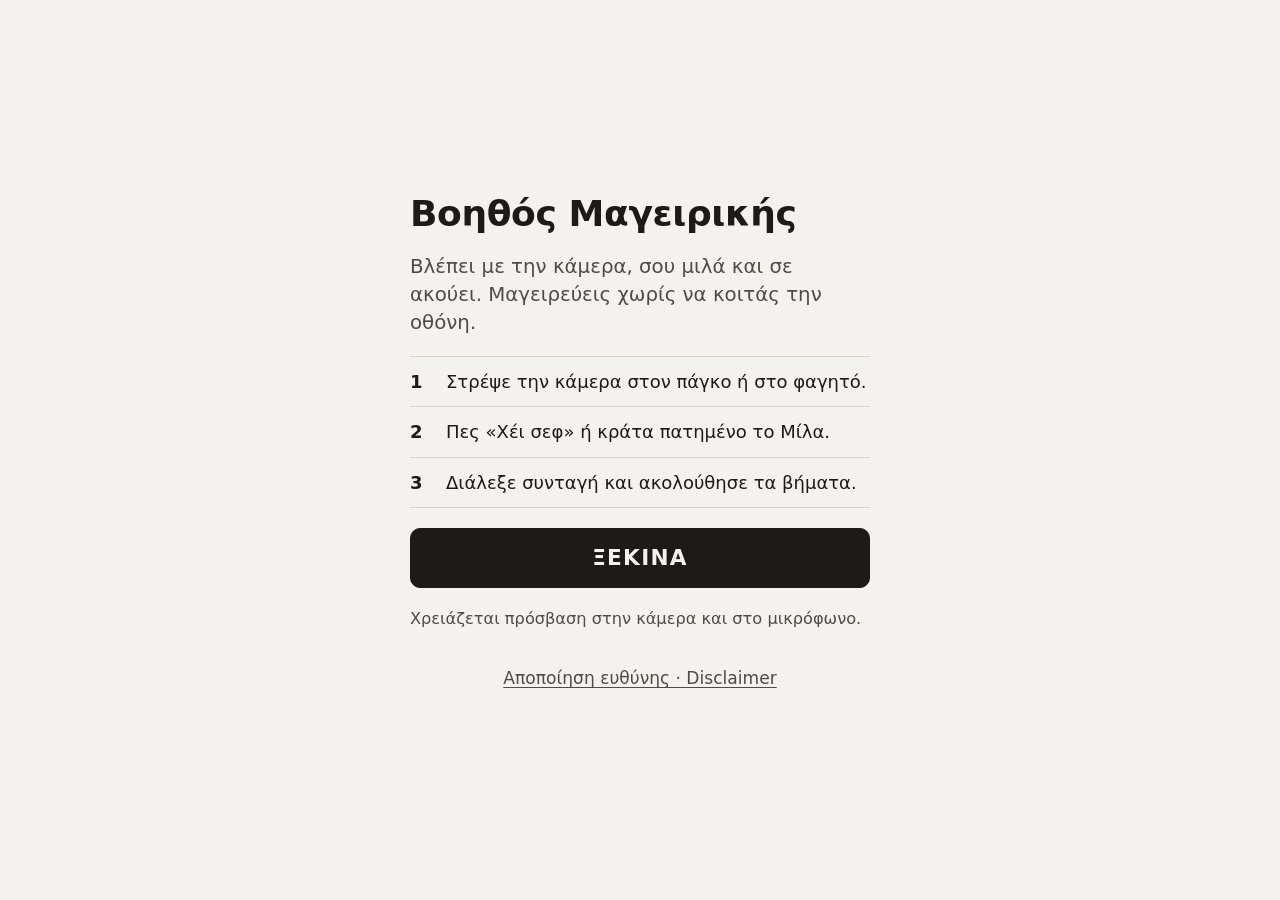
<file: backend/static/index.html>
<!DOCTYPE html>
<html lang="el">
<head>
  <meta charset="UTF-8" />
  <!-- resizes-content: the on-screen keyboard shrinks the layout, so the typing bar stays above it. -->
  <meta name="viewport" content="width=device-width, initial-scale=1, viewport-fit=cover, interactive-widget=resizes-content" />
  <meta name="theme-color" content="#F4F2EE" />
  <title>Βοηθός Μαγειρικής</title>
  <link rel="manifest" href="/manifest.webmanifest" />
  <link rel="icon" href="/icons/icon-192.png" />
  <link rel="apple-touch-icon" href="/icons/icon-192.png" />
  <link rel="stylesheet" href="app.css" />
  <script>
    // Before the first paint, so a saved choice never flashes the other theme or text size. No
    // saved theme: app.css follows the system's light/dark setting.
    try {
      var savedTheme = localStorage.getItem("theme");
      if (savedTheme === "light" || savedTheme === "dark") document.documentElement.dataset.theme = savedTheme;
      if (localStorage.getItem("textSize") === "large") document.documentElement.dataset.text = "large";
    } catch (e) {}
  </script>
</head>
<body>
  <section id="gate">
    <div class="gate-card">
      <h1>Βοηθός Μαγειρικής</h1>
      <p class="lede">Βλέπει με την κάμερα, σου μιλά και σε ακούει. Μαγειρεύεις χωρίς να κοιτάς την οθόνη.</p>
      <ol class="how">
        <li>Στρέψε την κάμερα στον πάγκο ή στο φαγητό.</li>
        <li>Πες «Χέι σεφ» ή κράτα πατημένο το Μίλα.</li>
        <li>Διάλεξε συνταγή και ακολούθησε τα βήματα.</li>
      </ol>
      <button id="start" data-action="start" data-speak="start">ΞΕΚΙΝΑ</button>
      <p class="note">Χρειάζεται πρόσβαση στην κάμερα και στο μικρόφωνο.</p>
      <p id="gate-error" role="alert" hidden></p>
      <!-- Before Start the language isn't known yet: named in both, and the page offers both. -->
      <button class="linkish" data-action="disclaimer" data-speak="disclaimer">Αποποίηση ευθύνης · Disclaimer</button>
    </div>
  </section>

  <div id="app" hidden>
    <header class="topbar">
      <h1 class="brand">Βοηθός Μαγειρικής</h1>
      <div class="topbar-tools">
        <button id="text-toggle" data-action="text-size" data-speak="text_size" aria-label="Μεγάλα γράμματα" aria-pressed="false">Aa</button>
        <button id="theme-toggle" class="switch" data-action="theme" data-speak="theme_toggle" data-label="theme_toggle" aria-pressed="false">Σκούρο</button>
      </div>
    </header>

    <div class="vision-col">
      <div class="viewport">
        <video id="video" playsinline muted autoplay></video>
        <!-- Visual demo overlay: boxes + labels. Hidden from screen readers; speech stays the main channel. -->
        <canvas id="overlay" aria-hidden="true"></canvas>
        <div id="busy" hidden>
          <span data-label="thinking">Μια στιγμή…</span>
        </div>
      </div>

      <div id="detect-panel">
        <div class="detect-bar">
          <button id="detect-toggle" class="switch" data-action="detect-toggle" data-speak="detect_toggle" data-label="detect_toggle" aria-pressed="false">Ανίχνευση</button>
          <span id="detect-stats" aria-hidden="true"></span>
        </div>
        <div class="table-scroll">
          <table id="detect-table" aria-hidden="true"></table>
        </div>
      </div>
    </div>

    <!-- What the assistant is doing right now: hands-free state, its latest words, what it hears. -->
    <div class="side">
      <!-- Hands-free state, always visible: whether the microphone is listening for "Hey chef". -->
      <span id="wake-status" data-state="off"></span>
      <div id="status" role="status" aria-live="assertive" aria-atomic="true"></div>
      <span id="interim" aria-hidden="true"></span>
      <p class="meta">
        <span id="timer"></span>
        <span id="debug"></span>
      </p>
    </div>

    <main id="panel" class="panel">
      <!-- Timer ends, fire warnings: stays on screen until dismissed, for a cook who can't hear it. -->
      <div id="alert" role="alert" hidden>
        <p id="alert-text"></p>
        <button data-action="alert-ok" data-speak="alert_ok" data-label="alert_ok">Εντάξει</button>
      </div>

      <!-- A yes/no question the app is waiting on: move on? add time? stop? -->
      <div id="question" hidden>
        <p id="question-text"></p>
        <div class="button-grid">
          <button class="primary" data-action="answer-yes" data-speak="answer_yes" data-label="answer_yes">Ναι</button>
          <button data-action="answer-no" data-speak="answer_no" data-label="answer_no">Όχι</button>
        </div>
      </div>

      <div id="controls" class="button-grid">
        <button class="primary wide" data-action="recipes" data-speak="recipes" data-label="recipes">Συνταγές</button>
        <button id="wake-toggle" class="wide" data-action="wake-toggle" data-speak="wake_toggle" data-label="wake_toggle" aria-pressed="false">Χωρίς χέρια</button>
        <!-- Things to say, built per language: one tap runs each exactly as if it were said. -->
        <div id="examples" class="wide">
          <h3 data-label="examples_title">Δοκίμασε να πεις</h3>
          <div id="example-chips" class="chips"></div>
        </div>
      </div>

      <div id="recipe-list" hidden></div>

      <!-- First thing after choosing a recipe, before the ingredients: needs and preferences. -->
      <section id="prefs" hidden aria-labelledby="prefs-title">
        <h2 id="prefs-recipe"></h2>
        <h3 id="prefs-title" data-label="prefs_title">Ανάγκες και προτιμήσεις</h3>
        <p id="prefs-question"></p>
        <div id="prefs-options" class="chips"></div>
        <div class="button-grid">
          <button class="primary" data-action="prefs-done" data-speak="prefs_done" data-label="prefs_done">Συνέχεια</button>
          <button data-action="prefs-none" data-speak="prefs_none" data-label="prefs_none">Καμία, συνέχεια</button>
        </div>
      </section>

      <section id="overview" hidden aria-labelledby="overview-title">
        <h2 id="overview-title"></h2>
        <p id="overview-meta"></p>
        <div id="doneness" hidden>
          <h3 data-label="doneness_title">Ψήσιμο</h3>
          <div id="doneness-options" class="chips"></div>
        </div>
        <h3><span data-label="ingredients">Υλικά</span> <span id="ingredient-count"></span></h3>
        <ul id="ingredient-list"></ul>
        <div id="equipment" hidden>
          <h3 data-label="equipment">Σκεύη</h3>
          <ul id="equipment-list"></ul>
        </div>
        <div class="button-grid">
          <button class="primary" data-action="start-cooking" data-speak="start_cooking" data-label="start_cooking">Ξεκίνα</button>
          <button data-action="check-ingredients" data-speak="check_ingredients" data-label="check_ingredients">Έλεγχος με κάμερα</button>
          <button data-action="read-ingredients" data-speak="read_ingredients" data-label="read_ingredients">Πες τα υλικά</button>
          <button class="quiet" data-action="stop" data-speak="stop" data-label="stop">Διακοπή</button>
        </div>
      </section>

      <section id="stepper" hidden aria-labelledby="step-count">
        <p id="step-count"></p>
        <!-- How far through the recipe, at a glance; the line above says it in words. -->
        <div id="step-progress" aria-hidden="true"><span></span></div>
        <p id="step-text"></p>
        <div id="timers"></div>
        <!-- Built per step: "Done", the step's timer, and one-tap questions for a cook who reads. -->
        <div id="step-actions" class="chips"></div>
        <div class="button-grid">
          <button class="primary" data-action="check" data-speak="check" data-label="check">Έλεγξε</button>
          <button id="start-timer" data-action="start-timer" data-speak="start_timer" hidden></button>
          <button data-action="repeat" data-speak="repeat" data-label="repeat">Επανάλαβε</button>
          <button data-action="previous" data-speak="previous" data-label="previous">Προηγούμενο</button>
          <button data-action="next" data-speak="next" data-label="next">Επόμενο</button>
          <button data-action="read-ingredients" data-speak="ingredients" data-label="ingredients">Υλικά</button>
          <button class="quiet" data-action="stop" data-speak="stop" data-label="stop">Διακοπή</button>
        </div>
      </section>

      <!-- The recipe's short-term memory, readable: preferences, steps done, what checks saw. -->
      <details id="memory-wrap" hidden>
        <summary data-label="memory_title">Τι έχουμε κάνει</summary>
        <ul id="memory-list"></ul>
      </details>

      <section id="log-wrap" aria-labelledby="log-title">
        <h3 id="log-title" data-label="log_title">Συνομιλία</h3>
        <!-- Everything said, both ways, in writing. Not a live region: the status line above is. -->
        <div id="log" role="log" aria-live="off"></div>
      </section>

      <p class="legal">
        <button class="linkish" data-action="disclaimer" data-speak="disclaimer" data-label="disclaimer_link">Αποποίηση ευθύνης και δεδομένα</button>
      </p>
    </main>

    <!-- Always on screen: hold to talk, the lock (listening on), "what is this?", and typing
         instead of speaking (the same commands). -->
    <div class="bottombar">
      <!-- data-hold keeps the long-press description from firing on the talk button. -->
      <button class="talk" data-action="talk" data-speak="talk" data-label="talk" data-hold="1" aria-pressed="false">Μίλα</button>
      <button class="lock" data-action="lock" data-speak="lock" data-aria-label="lock" aria-label="Κλείδωμα" aria-pressed="false"><svg class="icon" viewBox="0 0 24 24" aria-hidden="true" focusable="false" fill="none" stroke="currentColor" stroke-width="2" stroke-linecap="round" stroke-linejoin="round"><rect x="9" y="3" width="6" height="11" rx="3"/><path d="M5 11a7 7 0 0 0 14 0"/><path d="M12 18v3"/></svg></button>
      <button class="see" data-action="identify" data-speak="identify" data-label="identify">Τι είναι αυτό;</button>
      <form id="ask" autocomplete="off">
        <label for="ask-input" class="visually-hidden" data-label="ask_label">Γράψε αντί να μιλήσεις</label>
        <input id="ask-input" type="text" enterkeyhint="send" maxlength="500" />
        <button type="submit" data-speak="send" data-label="send">Στείλε</button>
      </form>
    </div>
  </div>

  <!-- Disclaimer and data, over the start screen or the app. It opens in the app's language, and
       the other is one tap away for whoever is helping. Filled in by app.js from strings.js. -->
  <dialog id="disclaimer" aria-labelledby="disclaimer-title">
    <div class="disclaimer-head">
      <h2 id="disclaimer-title"></h2>
      <div class="disclaimer-langs" role="group" aria-label="Γλώσσα / Language">
        <button data-action="disclaimer-lang" data-lang="el" lang="el" aria-pressed="true">Ελληνικά</button>
        <button data-action="disclaimer-lang" data-lang="en" lang="en" aria-pressed="false">English</button>
      </div>
    </div>
    <div id="disclaimer-body"></div>
    <div class="button-grid">
      <button id="disclaimer-read" data-action="disclaimer-read" data-speak="disclaimer_read"></button>
      <button id="disclaimer-close" class="primary" data-action="disclaimer-close" data-speak="disclaimer_close"></button>
    </div>
  </dialog>

  <div id="flash" aria-hidden="true" hidden></div>

  <script type="module" src="js/app.js"></script>
</body>
</html>
</file>
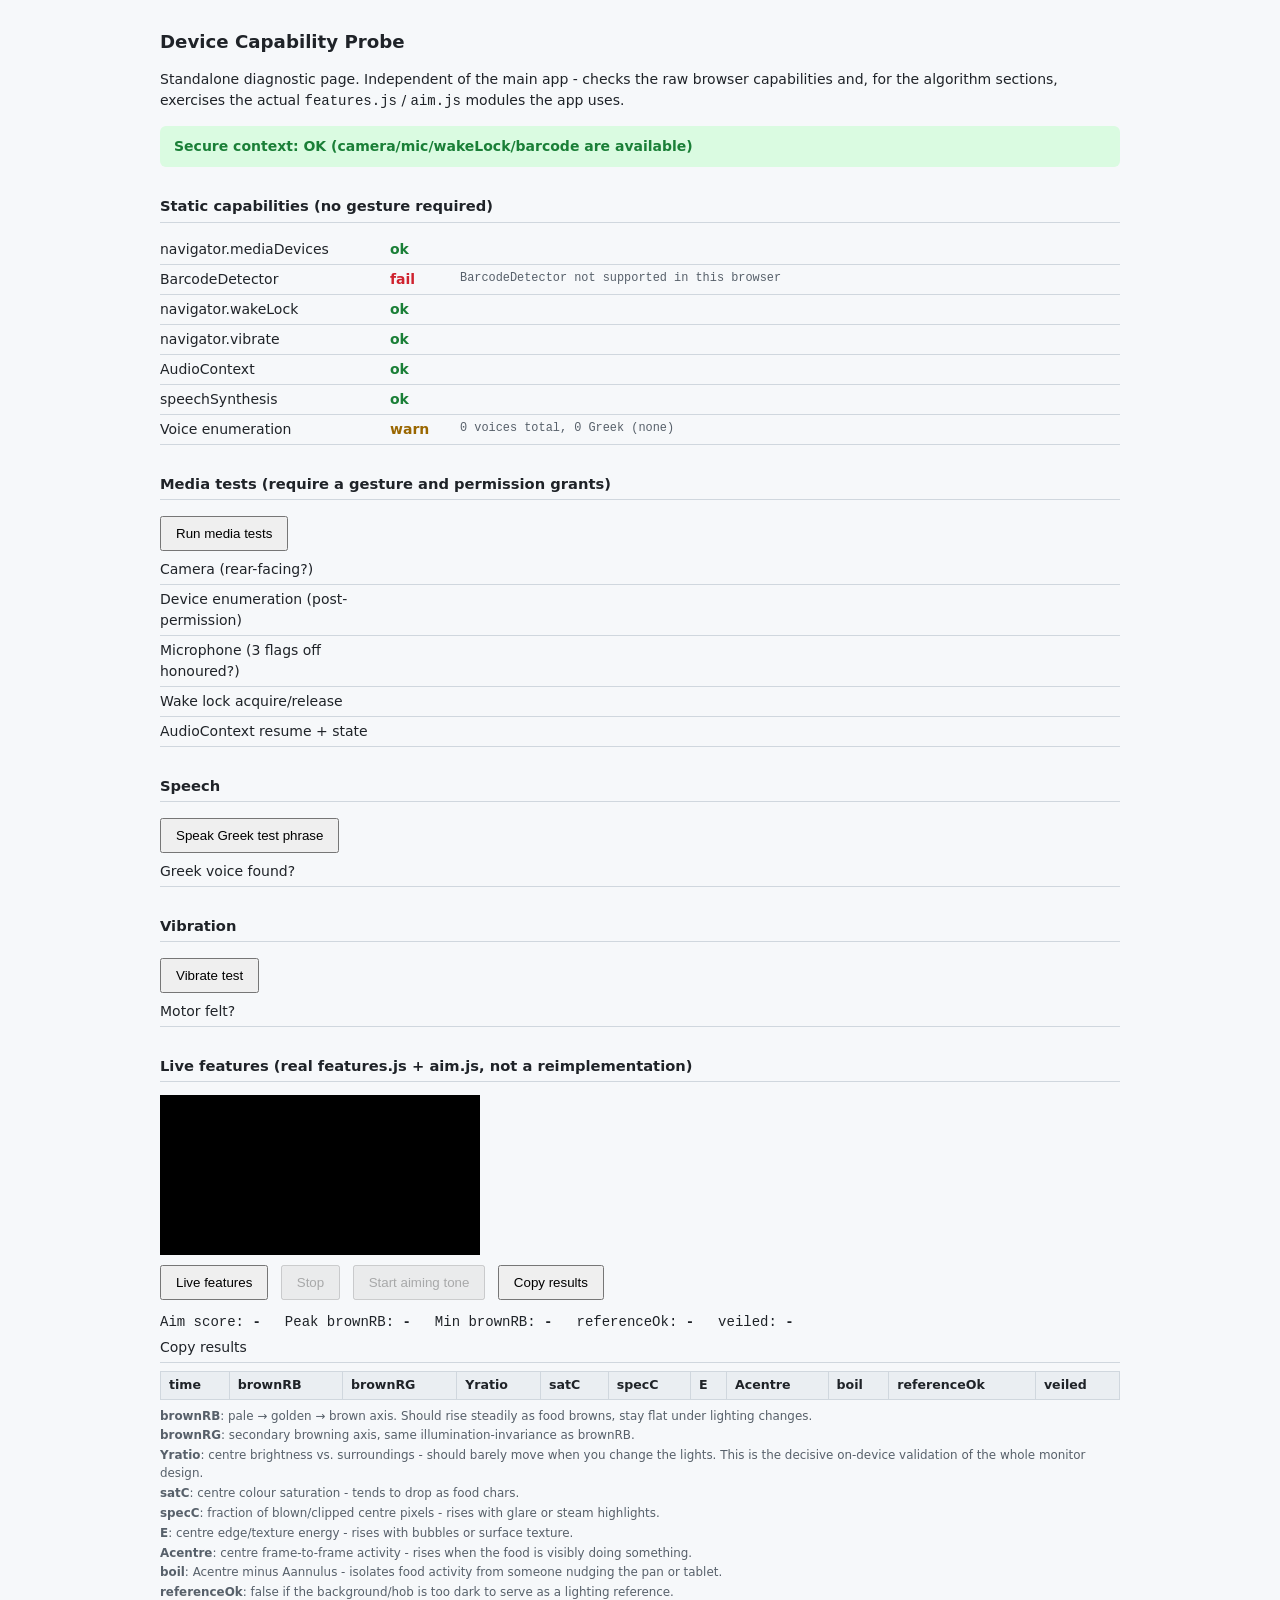
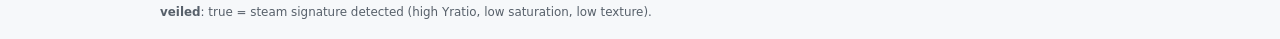
<file: backend/static/probe.html>
<!DOCTYPE html>
<html lang="en">
<head>
  <meta charset="UTF-8" />
  <meta name="viewport" content="width=device-width, initial-scale=1" />
  <title>Device Capability Probe</title>
  <style>
    :root {
      --ok: #1a7f37;
      --warn: #9a6700;
      --fail: #cf222e;
      --bg: #f6f8fa;
      --border: #d0d7de;
    }
    body {
      font-family: -apple-system, system-ui, sans-serif;
      font-size: 14px;
      line-height: 1.5;
      max-width: 960px;
      margin: 0 auto;
      padding: 16px;
      background: var(--bg);
      color: #1f2328;
    }
    h1 { font-size: 1.3em; }
    h2 { font-size: 1.05em; margin-top: 28px; border-bottom: 1px solid var(--border); padding-bottom: 4px; }
    .banner { padding: 10px 14px; border-radius: 6px; font-weight: bold; margin-bottom: 16px; }
    .banner.ok { background: #dafbe1; color: var(--ok); }
    .banner.fail { background: #ffebe9; color: var(--fail); }
    table { border-collapse: collapse; width: 100%; margin-top: 8px; }
    th, td { border: 1px solid var(--border); padding: 4px 8px; text-align: left; font-size: 0.9em; }
    th { background: #eaeef2; }
    .row { display: flex; align-items: center; gap: 10px; padding: 4px 0; border-bottom: 1px solid var(--border); }
    .row .label { flex: 0 0 220px; }
    .status { font-weight: bold; flex: 0 0 60px; }
    .status.ok { color: var(--ok); }
    .status.warn { color: var(--warn); }
    .status.fail { color: var(--fail); }
    .detail { flex: 1; color: #57606a; font-family: ui-monospace, monospace; font-size: 0.85em; word-break: break-word; }
    button { padding: 8px 14px; margin: 4px 8px 4px 0; cursor: pointer; }
    video { width: 320px; max-width: 100%; background: #000; }
    .legend { font-size: 0.85em; color: #57606a; margin-top: 8px; }
    .legend div { margin-bottom: 2px; }
    #features-table-wrap { max-height: 320px; overflow-y: auto; }
    .stat-row { display: flex; gap: 24px; margin-top: 8px; font-family: ui-monospace, monospace; }
  </style>
</head>
<body>
  <h1>Device Capability Probe</h1>
  <p>Standalone diagnostic page. Independent of the main app - checks the raw browser capabilities and, for the
     algorithm sections, exercises the actual <code>features.js</code> / <code>aim.js</code> modules the app uses.</p>

  <div id="secure-banner" class="banner"></div>

  <h2>Static capabilities (no gesture required)</h2>
  <div class="row" id="row-mediadevices"><span class="label">navigator.mediaDevices</span><span class="status"></span><span class="detail"></span></div>
  <div class="row" id="row-barcode"><span class="label">BarcodeDetector</span><span class="status"></span><span class="detail"></span></div>
  <div class="row" id="row-wakelock"><span class="label">navigator.wakeLock</span><span class="status"></span><span class="detail"></span></div>
  <div class="row" id="row-vibrate"><span class="label">navigator.vibrate</span><span class="status"></span><span class="detail"></span></div>
  <div class="row" id="row-audiocontext"><span class="label">AudioContext</span><span class="status"></span><span class="detail"></span></div>
  <div class="row" id="row-speechsynthesis"><span class="label">speechSynthesis</span><span class="status"></span><span class="detail"></span></div>
  <div class="row" id="row-voices"><span class="label">Voice enumeration</span><span class="status"></span><span class="detail"></span></div>

  <h2>Media tests (require a gesture and permission grants)</h2>
  <button id="run-media-tests">Run media tests</button>
  <div class="row" id="row-camera"><span class="label">Camera (rear-facing?)</span><span class="status"></span><span class="detail"></span></div>
  <div class="row" id="row-enumerate"><span class="label">Device enumeration (post-permission)</span><span class="status"></span><span class="detail"></span></div>
  <div class="row" id="row-mic"><span class="label">Microphone (3 flags off honoured?)</span><span class="status"></span><span class="detail"></span></div>
  <div class="row" id="row-wakelock-test"><span class="label">Wake lock acquire/release</span><span class="status"></span><span class="detail"></span></div>
  <div class="row" id="row-audio-test"><span class="label">AudioContext resume + state</span><span class="status"></span><span class="detail"></span></div>

  <h2>Speech</h2>
  <button id="speak-greek">Speak Greek test phrase</button>
  <div class="row" id="row-speak-test"><span class="label">Greek voice found?</span><span class="status"></span><span class="detail"></span></div>

  <h2>Vibration</h2>
  <button id="vibrate-test">Vibrate test</button>
  <div class="row" id="row-vibrate-test"><span class="label">Motor felt?</span><span class="status"></span><span class="detail"></span></div>

  <h2>Live features (real features.js + aim.js, not a reimplementation)</h2>
  <video id="probe-video" playsinline muted autoplay></video>
  <div>
    <button id="start-live-features">Live features</button>
    <button id="stop-live-features" disabled>Stop</button>
    <button id="toggle-aim-tone" disabled>Start aiming tone</button>
    <button id="copy-results">Copy results</button>
  </div>
  <div class="stat-row">
    <span>Aim score: <strong id="aim-score">-</strong></span>
    <span>Peak brownRB: <strong id="peak-brownrb">-</strong></span>
    <span>Min brownRB: <strong id="min-brownrb">-</strong></span>
    <span>referenceOk: <strong id="reference-ok-flag">-</strong></span>
    <span>veiled: <strong id="veiled-flag">-</strong></span>
  </div>
  <div class="row" id="row-copy"><span class="label">Copy results</span><span class="status"></span><span class="detail"></span></div>

  <div id="features-table-wrap">
    <table>
      <thead>
        <tr>
          <th>time</th><th>brownRB</th><th>brownRG</th><th>Yratio</th><th>satC</th>
          <th>specC</th><th>E</th><th>Acentre</th><th>boil</th><th>referenceOk</th><th>veiled</th>
        </tr>
      </thead>
      <tbody id="features-tbody"></tbody>
    </table>
  </div>

  <div class="legend">
    <div><strong>brownRB</strong>: pale &rarr; golden &rarr; brown axis. Should rise steadily as food browns, stay flat under lighting changes.</div>
    <div><strong>brownRG</strong>: secondary browning axis, same illumination-invariance as brownRB.</div>
    <div><strong>Yratio</strong>: centre brightness vs. surroundings - should barely move when you change the lights. This is the decisive on-device validation of the whole monitor design.</div>
    <div><strong>satC</strong>: centre colour saturation - tends to drop as food chars.</div>
    <div><strong>specC</strong>: fraction of blown/clipped centre pixels - rises with glare or steam highlights.</div>
    <div><strong>E</strong>: centre edge/texture energy - rises with bubbles or surface texture.</div>
    <div><strong>Acentre</strong>: centre frame-to-frame activity - rises when the food is visibly doing something.</div>
    <div><strong>boil</strong>: Acentre minus Aannulus - isolates food activity from someone nudging the pan or tablet.</div>
    <div><strong>referenceOk</strong>: false if the background/hob is too dark to serve as a lighting reference.</div>
    <div><strong>veiled</strong>: true = steam signature detected (high Yratio, low saturation, low texture).</div>
  </div>

  <script>
    const $ = (id) => document.getElementById(id);

    function statusClass(status) {
      if (status === "ok") return "ok";
      if (status === "warn") return "warn";
      if (status === "fail") return "fail";
      return "";
    }

    function setRow(id, status, detail) {
      const row = $(id);
      if (!row) return;
      const statusEl = row.querySelector(".status");
      statusEl.textContent = status;
      statusEl.className = "status " + statusClass(status);
      if (detail !== undefined) row.querySelector(".detail").textContent = detail;
    }

    function checkSecureContext() {
      const ok = window.isSecureContext;
      const banner = $("secure-banner");
      banner.textContent = ok
        ? "Secure context: OK (camera/mic/wakeLock/barcode are available)"
        : "NOT a secure context - camera, microphone, wake lock, and barcode detection will all be unavailable. Serve over HTTPS or localhost.";
      banner.className = ok ? "banner ok" : "banner fail";
    }

    function probeVoicesForDisplay() {
      // Same event+poll pattern as tts.js: Chrome returns [] then fires
      // "voiceschanged" later; Safari may populate synchronously and never
      // fire the event; fall back to a 2000ms timer either way.
      let settled = false;
      function finish() {
        if (settled) return;
        settled = true;
        window.speechSynthesis.removeEventListener("voiceschanged", onVoicesChanged);
        const voices = window.speechSynthesis.getVoices() || [];
        const greek = voices.filter((v) => v.lang && v.lang.toLowerCase().startsWith("el"));
        setRow(
          "row-voices",
          greek.length ? "ok" : "warn",
          `${voices.length} voices total, ${greek.length} Greek (${greek.map((v) => v.name).join(", ") || "none"})`
        );
      }
      function onVoicesChanged() {
        finish();
      }
      const initial = window.speechSynthesis.getVoices();
      if (initial && initial.length > 0) {
        finish();
        return;
      }
      window.speechSynthesis.addEventListener("voiceschanged", onVoicesChanged);
      setTimeout(finish, 2000);
    }

    function checkStaticCapabilities() {
      setRow("row-mediadevices", "mediaDevices" in navigator ? "ok" : "fail");

      if (window.BarcodeDetector) {
        setRow("row-barcode", "ok", "checking supported formats...");
        BarcodeDetector.getSupportedFormats()
          .then((formats) => setRow("row-barcode", "ok", formats.join(", ")))
          .catch((err) => setRow("row-barcode", "warn", "getSupportedFormats() failed: " + err.message));
      } else {
        setRow("row-barcode", "fail", "BarcodeDetector not supported in this browser");
      }

      setRow("row-wakelock", "wakeLock" in navigator ? "ok" : "fail");
      setRow("row-vibrate", "vibrate" in navigator ? "ok" : "fail");
      setRow("row-audiocontext", window.AudioContext || window.webkitAudioContext ? "ok" : "fail");
      setRow("row-speechsynthesis", "speechSynthesis" in window ? "ok" : "fail");

      if ("speechSynthesis" in window) {
        probeVoicesForDisplay();
      } else {
        setRow("row-voices", "fail", "speechSynthesis unavailable");
      }
    }

    async function runMediaTests() {
      setRow("row-camera", "warn", "requesting...");
      try {
        const stream = await navigator.mediaDevices.getUserMedia({
          video: { facingMode: { ideal: "environment" }, width: { ideal: 1920 } },
        });
        const track = stream.getVideoTracks()[0];
        const settings = track.getSettings();
        if (settings.facingMode === "environment") {
          setRow("row-camera", "ok", `facingMode=${settings.facingMode}, ${settings.width}x${settings.height}`);
        } else {
          setRow("row-camera", "warn", `facingMode=${settings.facingMode || "unknown"} (expected "environment")`);
        }

        // Device labels only populate after permission has actually been granted.
        const devices = await navigator.mediaDevices.enumerateDevices();
        const withLabels = devices.filter((d) => d.label);
        setRow(
          "row-enumerate",
          withLabels.length > 0 ? "ok" : "warn",
          `${devices.length} devices, ${withLabels.length} with labels`
        );

        stream.getTracks().forEach((t) => t.stop());
      } catch (err) {
        setRow("row-camera", "fail", err.message);
      }

      setRow("row-mic", "warn", "requesting...");
      try {
        const micStream = await navigator.mediaDevices.getUserMedia({
          audio: { echoCancellation: false, noiseSuppression: false, autoGainControl: false },
        });
        const track = micStream.getAudioTracks()[0];
        const settings = track.getSettings();
        const honoured =
          settings.echoCancellation === false && settings.noiseSuppression === false && settings.autoGainControl === false;
        setRow(
          "row-mic",
          honoured ? "ok" : "warn",
          `echoCancellation=${settings.echoCancellation}, noiseSuppression=${settings.noiseSuppression}, autoGainControl=${settings.autoGainControl}`
        );
        micStream.getTracks().forEach((t) => t.stop());
      } catch (err) {
        setRow("row-mic", "fail", err.message);
      }

      setRow("row-wakelock-test", "warn", "acquiring...");
      try {
        const lock = await navigator.wakeLock.request("screen");
        await lock.release();
        setRow("row-wakelock-test", "ok", "acquired and released successfully");
      } catch (err) {
        setRow("row-wakelock-test", "fail", err.message);
      }

      setRow("row-audio-test", "warn", "resuming...");
      try {
        const AudioContextCtor = window.AudioContext || window.webkitAudioContext;
        const ctx = new AudioContextCtor();
        await ctx.resume();
        setRow("row-audio-test", ctx.state === "running" ? "ok" : "warn", `state=${ctx.state}`);
        await ctx.close();
      } catch (err) {
        setRow("row-audio-test", "fail", err.message);
      }
    }

    function speakGreekTestPhrase() {
      const phrase = "Το νερό βράζει, πρόσθεσε τα ζυμαρικά.";
      const voices = window.speechSynthesis.getVoices() || [];
      const greekVoice = voices.find((v) => v.lang && v.lang.toLowerCase().startsWith("el"));

      const u = new SpeechSynthesisUtterance(phrase);
      u.lang = "el-GR";
      if (greekVoice) {
        u.voice = greekVoice; // pin the actual voice object, not just .lang
      }
      window.speechSynthesis.cancel();
      window.speechSynthesis.speak(u);

      setRow(
        "row-speak-test",
        greekVoice ? "ok" : "warn",
        greekVoice ? `speaking with voice "${greekVoice.name}"` : "no Greek voice found - spoken with the default voice/lang tag instead"
      );
    }

    function vibrateTest() {
      const supported = "vibrate" in navigator;
      const called = supported ? navigator.vibrate([100, 50, 100]) : false;
      setRow(
        "row-vibrate-test",
        called ? "warn" : "fail",
        called
          ? 'API returned true - this is NOT proof of a working motor. Most tablets have none. Feel for it, don\'t just read this.'
          : "vibrate() unsupported or returned false"
      );
    }

    let accumulatedRows = [];
    let liveFeaturesState = null; // { stream, interval, aimer, audioCtx }

    function renderFeatureRow(row) {
      const tbody = $("features-tbody");
      const tr = document.createElement("tr");
      const time = new Date(row.t).toLocaleTimeString();
      tr.innerHTML = `
        <td>${time}</td>
        <td>${row.brownRB.toFixed(4)}</td>
        <td>${row.brownRG.toFixed(4)}</td>
        <td>${row.Yratio.toFixed(4)}</td>
        <td>${row.satC.toFixed(4)}</td>
        <td>${row.specC.toFixed(4)}</td>
        <td>${row.E !== undefined ? row.E.toFixed(4) : ""}</td>
        <td>${row.Acentre !== undefined ? row.Acentre.toFixed(4) : ""}</td>
        <td>${row.boil !== undefined ? row.boil.toFixed(4) : ""}</td>
        <td>${row.referenceOk}</td>
        <td>${row.veiled}</td>
      `;
      tbody.appendChild(tr);
      while (tbody.children.length > 50) tbody.removeChild(tbody.firstChild);
    }

    async function startLiveFeatures() {
      const video = $("probe-video");
      const stream = await navigator.mediaDevices.getUserMedia({
        video: { facingMode: { ideal: "environment" }, width: { ideal: 1920 } },
      });
      video.srcObject = stream;
      await video.play();

      // Dynamically import the REAL modules the app uses - a probe pass must
      // mean something, so this never reimplements their logic.
      const featuresMod = await import("./js/features.js");
      const aimMod = await import("./js/aim.js");

      const AudioContextCtor = window.AudioContext || window.webkitAudioContext;
      const audioCtx = new AudioContextCtor();
      await audioCtx.resume();

      const aimer = aimMod.createAimer({
        video,
        audioCtx,
        isSpeaking: () => false,
        onScore: (score, reason) => {
          $("aim-score").textContent = `${score.toFixed(2)} (${reason})`;
        },
      });

      featuresMod.resetFeatures();
      accumulatedRows = [];
      $("features-tbody").innerHTML = "";
      let peakBrownRB = -Infinity;
      let minBrownRB = Infinity;
      $("peak-brownrb").textContent = "-";
      $("min-brownrb").textContent = "-";

      const interval = setInterval(() => {
        const f = featuresMod.extractFeatures(video);
        if (!f) return;

        if (f.brownRB > peakBrownRB) peakBrownRB = f.brownRB;
        if (f.brownRB < minBrownRB) minBrownRB = f.brownRB;

        const row = { t: Date.now(), ...f };
        accumulatedRows.push(row);
        renderFeatureRow(row);
        $("peak-brownrb").textContent = peakBrownRB.toFixed(4);
        $("min-brownrb").textContent = minBrownRB.toFixed(4);
        $("reference-ok-flag").textContent = f.referenceOk ? "yes" : "no";
        $("veiled-flag").textContent = f.veiled ? "YES (steam-like)" : "no";
      }, 500);

      liveFeaturesState = { stream, interval, aimer, audioCtx };
      $("start-live-features").disabled = true;
      $("stop-live-features").disabled = false;
      $("toggle-aim-tone").disabled = false;
    }

    function stopLiveFeatures() {
      if (!liveFeaturesState) return;
      clearInterval(liveFeaturesState.interval);
      liveFeaturesState.aimer.stop();
      liveFeaturesState.stream.getTracks().forEach((t) => t.stop());
      liveFeaturesState.audioCtx.close();
      liveFeaturesState = null;
      $("start-live-features").disabled = false;
      $("stop-live-features").disabled = true;
      $("toggle-aim-tone").disabled = true;
      $("toggle-aim-tone").textContent = "Start aiming tone";
    }

    function toggleAimTone() {
      if (!liveFeaturesState) return;
      if (liveFeaturesState.aimer.isRunning()) {
        liveFeaturesState.aimer.stop();
        $("toggle-aim-tone").textContent = "Start aiming tone";
      } else {
        liveFeaturesState.aimer.start();
        $("toggle-aim-tone").textContent = "Stop aiming tone";
      }
    }

    function copyResults() {
      if (accumulatedRows.length === 0) {
        setRow("row-copy", "warn", "no data collected yet - run Live features first");
        return;
      }
      const header = ["time", "brownRB", "brownRG", "Yratio", "satC", "specC", "E", "Acentre", "boil", "referenceOk", "veiled"];
      const lines = [header.join("\t")];
      for (const row of accumulatedRows) {
        lines.push(
          [
            new Date(row.t).toISOString(),
            row.brownRB,
            row.brownRG,
            row.Yratio,
            row.satC,
            row.specC,
            row.E,
            row.Acentre ?? "",
            row.boil ?? "",
            row.referenceOk,
            row.veiled,
          ].join("\t")
        );
      }
      const text = lines.join("\n");

      const textarea = document.createElement("textarea");
      textarea.value = text;
      textarea.style.position = "fixed";
      textarea.style.opacity = "0";
      document.body.appendChild(textarea);
      textarea.select();
      let ok = false;
      try {
        ok = document.execCommand("copy");
      } catch (err) {
        ok = false;
      }
      document.body.removeChild(textarea);

      setRow("row-copy", ok ? "ok" : "fail", ok ? `${accumulatedRows.length} rows copied to clipboard` : "copy failed - select and copy the table manually");
    }

    checkSecureContext();
    checkStaticCapabilities();

    $("run-media-tests").addEventListener("click", runMediaTests);
    $("speak-greek").addEventListener("click", speakGreekTestPhrase);
    $("vibrate-test").addEventListener("click", vibrateTest);
    $("start-live-features").addEventListener("click", startLiveFeatures);
    $("stop-live-features").addEventListener("click", stopLiveFeatures);
    $("toggle-aim-tone").addEventListener("click", toggleAimTone);
    $("copy-results").addEventListener("click", copyResults);
  </script>
</body>
</html>
</file>
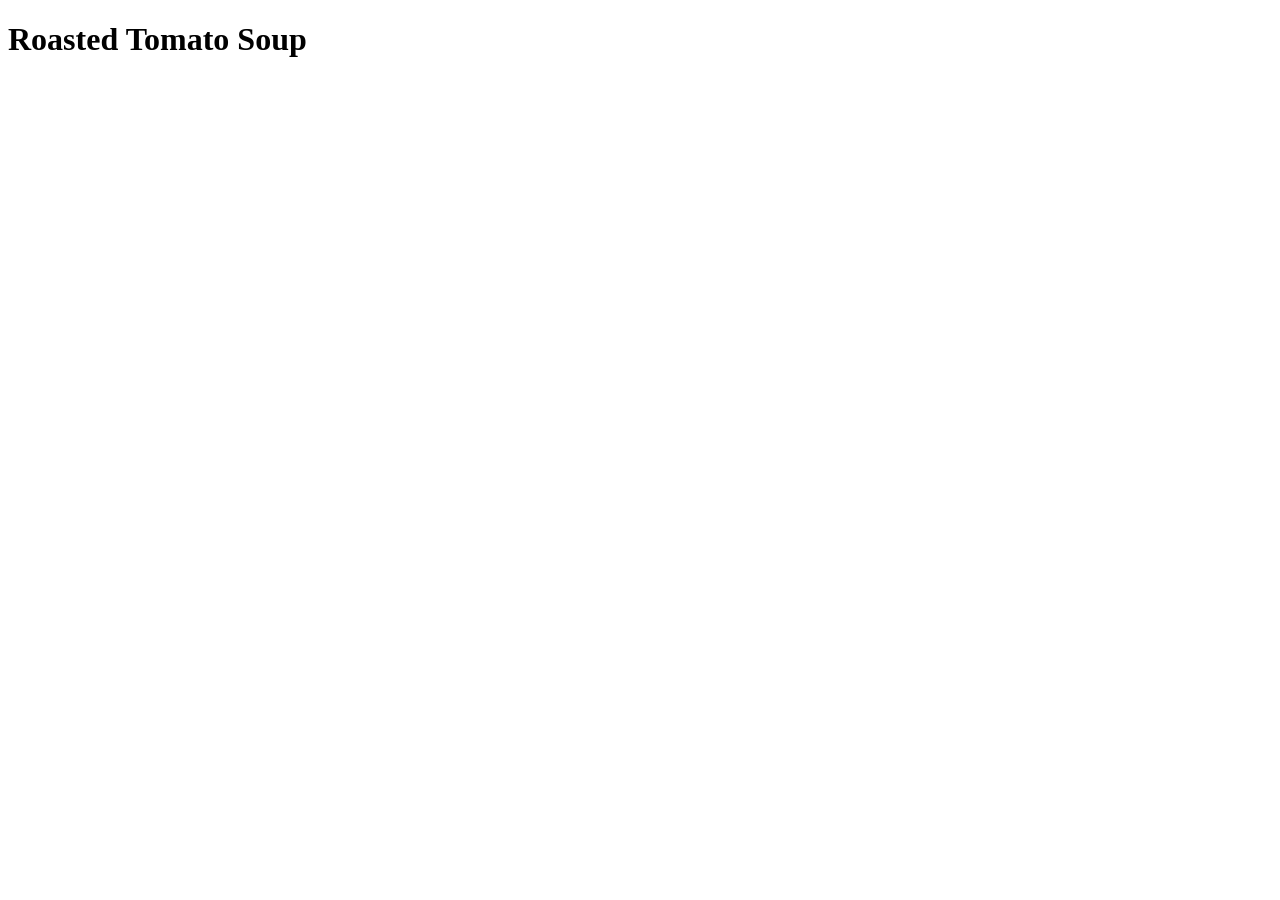
<file: backend/tests/fixtures/recipes_html/full_recipe_en.html>
<!DOCTYPE html>
<html lang="en">
<head>
<title>Tomato Soup | Example Kitchen</title>
<link rel="canonical" href="https://recipes.example.com/tomato-soup">
<script type="application/ld+json">
{
  "@context": "https://schema.org",
  "@type": "Recipe",
  "name": "Roasted Tomato Soup",
  "description": "A simple soup of roasted tomatoes and onion.",
  "author": {"@type": "Person", "name": "Test Cook"},
  "image": "https://recipes.example.com/img/tomato-soup.jpg",
  "recipeYield": "4 servings",
  "prepTime": "PT15M",
  "cookTime": "PT45M",
  "totalTime": "PT1H",
  "recipeCategory": "Soup",
  "recipeCuisine": "Mediterranean",
  "recipeIngredient": [
    "1 kg tomatoes",
    "1 large onion",
    "3 cloves garlic",
    "2 tbsp olive oil",
    "500 ml vegetable stock",
    "salt and pepper"
  ],
  "tool": [{"@type": "HowToTool", "name": "large pot"}, {"@type": "HowToTool", "name": "blender"}],
  "recipeInstructions": [
    {"@type": "HowToStep", "text": "Preheat the oven to 200C and line a baking tray."},
    {"@type": "HowToStep", "text": "Halve the tomatoes, slice the onion with a sharp knife and roast for 30-35 minutes."},
    {"@type": "HowToStep", "text": "Transfer everything to a pot, add the stock and simmer for 10 minutes."},
    {"@type": "HowToStep", "text": "Blend until smooth and season to taste."}
  ],
  "nutrition": {"@type": "NutritionInformation", "calories": "180 kcal", "fatContent": "7 g"}
}
</script>
</head>
<body><h1>Roasted Tomato Soup</h1></body>
</html>
</file>
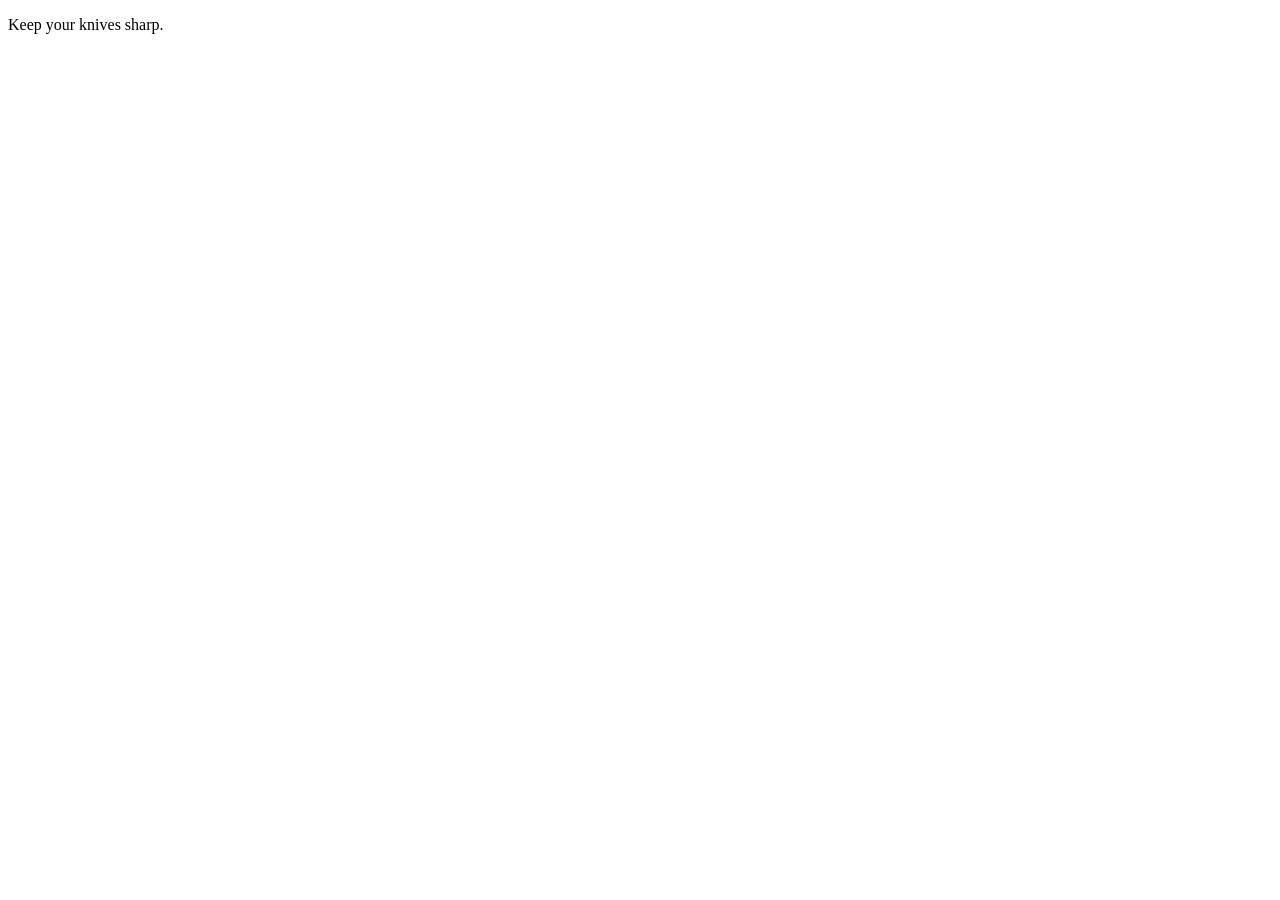
<file: backend/tests/fixtures/recipes_html/not_a_recipe.html>
<!DOCTYPE html>
<html lang="en">
<head>
<title>Ten kitchen tips</title>
<script type="application/ld+json">
{"@context": "https://schema.org", "@type": "Article", "headline": "Ten kitchen tips"}
</script>
</head>
<body><p>Keep your knives sharp.</p></body>
</html>
</file>
<file: backend/static/app.css>
/* Two themes, one set of names. Light by default; dark when the system asks for it, unless the
   header button chose one (index.html applies a saved choice before the first paint).
   Contrast, light: text 15:1, --muted 7.6:1, white on --voice 7.8:1, white on --danger 6.6:1;
   --edge (control borders) 3.3:1. Dark: text 16:1, --muted 8:1, --edge 3.4:1. */

:root {
  color-scheme: light;
  --bg: #f4f2ee;
  --surface: #ffffff;
  --ink: #1c1b19;
  --muted: #4f4c47;
  --line: #d6d2c9;
  --edge: #8a857b;
  --voice: #1f5c45; /* the talk button and "listening" only */
  --voice-edge: #1f5c45;
  --danger: #b42318;
  --danger-edge: #b42318;
  --danger-text: #b42318;
  --warn: #f2c200;
  --on-accent: #ffffff; /* text on --voice and --danger */
  --on-warn: #1c1b19; /* text on --warn, the same in both themes */
  --touch: 48px;
  --radius: 10px;
}

:root[data-theme="dark"] {
  color-scheme: dark;
  --bg: #121211;
  --surface: #1d1c1a;
  --ink: #f2f0eb;
  --muted: #b5b1a8;
  --line: #34322e;
  --edge: #6e6a62;
  --voice: #2f7a5a;
  --voice-edge: #2f7a5a;
  --danger: #c3362b;
  --danger-edge: #c3362b;
  --danger-text: #ff8a80;
}

@media (prefers-color-scheme: dark) {
  :root:not([data-theme="light"]) {
    color-scheme: dark;
    --bg: #121211;
    --surface: #1d1c1a;
    --ink: #f2f0eb;
    --muted: #b5b1a8;
    --line: #34322e;
    --edge: #6e6a62;
    --voice: #2f7a5a;
    --voice-edge: #2f7a5a;
    --danger: #c3362b;
    --danger-edge: #c3362b;
    --danger-text: #ff8a80;
  }
}

* {
  box-sizing: border-box;
}

html,
body {
  height: 100%;
  margin: 0;
}

body {
  background: var(--bg);
  color: var(--ink);
  font-family: system-ui, -apple-system, "Segoe UI", Roboto, sans-serif;
  font-size: 17px;
  line-height: 1.4;
  -webkit-text-size-adjust: 100%;
}

[hidden] {
  display: none !important;
}

.visually-hidden {
  position: absolute;
  width: 1px;
  height: 1px;
  overflow: hidden;
  clip-path: inset(50%);
  white-space: nowrap;
}

/* --- buttons: white with a border; filled dark for the main action and for a toggle that's on --- */

button {
  font: inherit;
  color: var(--ink);
  min-height: var(--touch);
  padding: 8px 10px;
  background: var(--surface);
  border: 1.5px solid var(--edge);
  border-radius: var(--radius);
  font-size: 0.95em;
  font-weight: 600;
  line-height: 1.2;
  overflow-wrap: anywhere;
  cursor: pointer;
  /* Long-press speaks the button (a11y.js) - don't let the OS start a text selection or
     callout menu on top of it, or add a double-tap zoom delay. */
  -webkit-touch-callout: none;
  -webkit-user-select: none;
  user-select: none;
  touch-action: manipulation;
}

button.primary,
button[aria-pressed="true"] {
  background: var(--ink);
  border-color: var(--ink);
  color: var(--bg);
}

/* Stop: still a full button, just not competing with the way forward. */
button.quiet {
  color: var(--danger-text);
  border-color: var(--line);
}

/* On/off switches that aren't the main thing on screen: a dot, hollow or filled, not a big block. */
button.switch {
  display: inline-flex;
  align-items: center;
  justify-content: center;
  gap: 8px;
}

button.switch::before {
  content: "";
  flex: none;
  width: 10px;
  height: 10px;
  border-radius: 50%;
  border: 2px solid var(--edge);
}

button.switch[aria-pressed="true"] {
  background: var(--surface);
  border-color: var(--ink);
  color: var(--ink);
}

button.switch[aria-pressed="true"]::before {
  background: var(--ink);
  border-color: var(--ink);
}

button:disabled {
  opacity: 0.45;
  cursor: default;
}

button:focus-visible,
summary:focus-visible,
input:focus-visible {
  outline: 3px solid var(--ink);
  outline-offset: 2px;
}

/* --- start screen --- */

#gate {
  min-height: 100%;
  display: flex;
  align-items: center;
  justify-content: center;
  padding: 24px 16px;
}

.gate-card {
  width: 100%;
  max-width: 460px;
  display: flex;
  flex-direction: column;
  gap: 20px;
}

#gate h1 {
  margin: 0;
  font-size: 2em;
  line-height: 1.1;
  letter-spacing: -0.01em;
}

.lede {
  margin: 0;
  color: var(--muted);
  font-size: 1.1em;
}

.how {
  margin: 0;
  padding: 0;
  list-style: none;
  counter-reset: how;
  border-bottom: 1px solid var(--line);
}

.how li {
  counter-increment: how;
  display: grid;
  grid-template-columns: 2em 1fr;
  padding: 12px 0;
  border-top: 1px solid var(--line);
}

.how li::before {
  content: counter(how);
  font-weight: 700;
}

#start {
  min-height: 60px;
  background: var(--ink);
  border-color: var(--ink);
  color: var(--bg);
  font-size: 1.2em;
  font-weight: 700;
  letter-spacing: 0.06em;
}

.note {
  margin: 0;
  color: var(--muted);
  font-size: 0.9em;
}

#gate-error {
  margin: 0;
  color: var(--danger-text);
  font-weight: 700;
  white-space: pre-line; /* Greek, then English, then the browser's own words */
  overflow-wrap: anywhere;
}

/* --- app shell, phone first: one screen, camera beside the status, only the panel scrolls ---
   ┌ header ─────────────┐
   │ camera │ status     │
   │ panel (scrolls)     │
   │ talk + typing       │
   └─────────────────────┘ */

#app {
  height: 100vh;
  height: 100dvh;
  display: grid;
  grid-template-columns: auto minmax(0, 1fr);
  grid-template-rows: auto auto minmax(0, 1fr) auto;
  grid-template-areas:
    "top top"
    "cam side"
    "panel panel"
    "bar bar";
  column-gap: 12px;
}

.topbar {
  grid-area: top;
  display: flex;
  align-items: center;
  justify-content: space-between;
  gap: 12px;
  padding: 6px 12px;
  padding-top: max(6px, env(safe-area-inset-top));
  border-bottom: 1px solid var(--line);
}

.brand {
  margin: 0;
  font-size: 1.05em;
  font-weight: 700;
  letter-spacing: -0.01em;
}

/* The header keeps its size with large text on, so its two switches always fit beside the name. */
.topbar {
  font-size: 17px;
}

.topbar-tools {
  display: flex;
  flex: none;
  gap: 8px;
}

#theme-toggle,
#text-toggle {
  min-height: 36px;
  padding: 4px 12px;
  font-size: 0.85em;
}

#text-toggle {
  min-width: 44px;
}

/* Large text: body sets the size everything else is relative to. */
:root[data-text="large"] body {
  font-size: 20px;
}

.vision-col {
  grid-area: cam;
  display: flex;
  flex-direction: column;
  gap: 6px;
  padding: 12px 0 0 12px;
  min-width: 0;
}

.viewport {
  position: relative;
  height: min(26vh, 52vw);
  height: min(26dvh, 52vw);
  aspect-ratio: 3 / 4;
  background: #000;
  border-radius: var(--radius);
  overflow: hidden;
}

/* Absolutely positioned: a percentage height never resolves inside the flex column, which left
   the video at its natural height with a black band under it (and the overlay misaligned). */
#video {
  position: absolute;
  inset: 0;
  width: 100%;
  height: 100%;
  object-fit: cover; /* detect.js's coverTransform mirrors this - change both together */
  display: block;
}

#overlay {
  position: absolute;
  inset: 0;
  width: 100%;
  height: 100%;
  pointer-events: none;
}

/* A camera call is running: said in words, not with a moving indicator. */
#busy {
  position: absolute;
  inset: 0;
  display: flex;
  align-items: center;
  justify-content: center;
  background: rgba(0, 0, 0, 0.45);
}

#busy span {
  padding: 6px 12px;
  border-radius: var(--radius);
  background: var(--surface);
  color: var(--ink);
  font-size: 0.9em;
  font-weight: 700;
}

/* --- detection: toggle and stats under the preview; the table only where it has room --- */

#detect-panel {
  width: 0;
  min-width: 100%; /* never widens the camera column */
}

.detect-bar {
  display: flex;
  flex-direction: column;
  gap: 4px;
}

#detect-toggle {
  min-height: 36px;
  padding: 4px 8px;
  font-size: 0.85em;
  white-space: nowrap;
}

/* FPS and timings: for the laptop screen; a phone has no room for them beside the preview. */
#detect-stats {
  display: none;
  font-size: 0.8em;
  color: var(--muted);
  font-variant-numeric: tabular-nums;
}

.table-scroll {
  display: none;
}

#detect-table {
  width: 100%;
  border-collapse: collapse;
  font-size: 0.8em;
  font-variant-numeric: tabular-nums;
}

#detect-table th,
#detect-table td {
  padding: 4px 6px;
  text-align: left;
  white-space: nowrap;
  border-bottom: 1px solid var(--line);
}

#detect-table th {
  position: sticky;
  top: 0;
  background: var(--bg);
  color: var(--muted);
  font-weight: 600;
}

.swatch {
  display: inline-block;
  width: 14px;
  height: 14px;
  border-radius: 3px;
  vertical-align: middle;
}

/* --- beside the camera: hands-free state, the latest words, what the microphone hears --- */

.side {
  grid-area: side;
  contain: size; /* as tall as the camera column, never taller: long messages scroll here */
  overflow-y: auto;
  display: flex;
  flex-direction: column;
  align-items: flex-start;
  gap: 8px;
  padding: 12px 12px 0 0;
  min-width: 0;
}

.side > * {
  flex-shrink: 0;
}

#wake-status {
  display: inline-flex;
  align-items: center;
  gap: 8px;
  padding: 4px 10px;
  border: 1px solid var(--line);
  border-radius: var(--radius);
  background: var(--surface);
  color: var(--muted);
  font-size: 0.78em;
  font-weight: 600;
}

#wake-status:empty {
  display: none;
}

/* A dot, not colour alone: the pill's fill and weight also change with the state. */
#wake-status::before {
  content: "";
  flex: none;
  width: 10px;
  height: 10px;
  border-radius: 50%;
  border: 2px solid var(--edge);
}

#wake-status[data-state="idle"] {
  color: var(--ink);
}

#wake-status[data-state="idle"]::before {
  background: var(--voice);
  border-color: var(--voice-edge);
}

#wake-status[data-state="armed"] {
  background: var(--danger);
  border-color: var(--danger);
  color: var(--on-accent);
  font-weight: 700;
}

#wake-status[data-state="armed"]::before {
  background: var(--on-accent);
  border-color: var(--on-accent);
}

#wake-status[data-state="error"]::before {
  border-color: var(--danger-text);
}

#status {
  min-height: 1.4em;
  font-size: 1.05em;
  font-weight: 600;
  line-height: 1.35;
  overflow-wrap: anywhere;
}

#interim {
  color: var(--muted);
  font-size: 0.9em;
  font-style: italic;
}

#interim:empty {
  display: none;
}

.meta {
  margin: 0;
  display: flex;
  flex-wrap: wrap;
  gap: 4px 12px;
  color: var(--muted);
  font-size: 0.78em;
  font-variant-numeric: tabular-nums;
}

.meta:has(span:empty + span:empty) {
  display: none;
}

#timer {
  color: var(--ink);
  font-weight: 700;
}

/* Start-up warnings and check confidence, in English: for whoever runs the app (?debug=1), not
   for the cook or an audience. */
:root:not([data-debug]) #debug,
:root:not([data-debug]) .meta:has(#timer:empty) {
  display: none;
}

/* --- the panel: whatever the cook is doing now, and the only part that scrolls --- */

.panel {
  grid-area: panel;
  min-height: 0;
  overflow-y: auto;
  overscroll-behavior: contain;
  display: flex;
  flex-direction: column;
  gap: 12px;
  margin-top: 8px;
  padding: 10px 12px 16px;
  border-top: 1px solid var(--line);
  container-type: inline-size;
}

.panel > * {
  flex-shrink: 0;
}

.panel h2 {
  margin: 0 0 4px;
  font-size: 1.3em;
  line-height: 1.2;
}

.panel h3 {
  margin: 12px 0 6px;
  color: var(--muted);
  font-size: 0.82em;
  font-weight: 700;
}

.panel p {
  margin: 0;
}

.button-grid {
  display: grid;
  grid-template-columns: repeat(2, minmax(0, 1fr));
  gap: 8px;
}

.button-grid .wide {
  grid-column: 1 / -1;
}

#stepper .button-grid {
  grid-template-columns: repeat(3, minmax(0, 1fr));
}

/* Three to a row on a phone: "Προηγούμενο" has to fit whole, never split mid-word. */
#stepper .button-grid button {
  padding: 6px 4px;
  font-size: 0.88em;
}

@media (max-width: 380px) {
  #stepper .button-grid button {
    font-size: 0.82em;
  }
}

/* Large text on a phone: two to a row, or "Προηγούμενο" no longer fits and splits mid-word. */
@container (max-width: 480px) {
  :root[data-text="large"] #stepper .button-grid {
    grid-template-columns: repeat(2, minmax(0, 1fr));
  }
}

/* A wider panel (laptop, tablet): four to a row, so the step's buttons take two rows. */
@container (min-width: 520px) {
  #stepper .button-grid {
    grid-template-columns: repeat(4, minmax(0, 1fr));
  }

  #stepper .button-grid button {
    font-size: 0.95em;
  }
}

.panel section > .button-grid {
  margin-top: 12px;
}

/* The ingredients can be a long list: its buttons stay in view while the list scrolls under them. */
#overview > .button-grid {
  position: sticky;
  bottom: -16px; /* the panel's bottom padding */
  padding: 8px 0 16px;
  background: var(--bg);
  border-top: 1px solid var(--line);
}

#wake-toggle[aria-pressed="true"] {
  background: var(--voice);
  border-color: var(--voice-edge);
  color: var(--on-accent);
}

/* --- recipe list --- */

#recipe-list {
  display: grid;
  gap: 8px;
}

#recipe-list button {
  text-align: left;
  padding: 8px 14px;
}

#recipe-list button[data-action="close-recipes"] {
  text-align: center;
}

/* --- yes/no question, alerts that stay until dismissed, and a full-screen flash --- */

#question {
  padding: 12px;
  border: 2px solid var(--ink);
  border-radius: var(--radius);
  background: var(--surface);
}

#question p {
  margin: 0 0 10px;
  font-size: 1.05em;
  font-weight: 700;
}

#alert {
  display: flex;
  flex-wrap: wrap;
  align-items: center;
  gap: 10px;
  padding: 12px;
  border-radius: var(--radius);
  background: var(--warn);
  color: var(--on-warn);
  font-size: 1.05em;
  font-weight: 700;
}

#alert[data-kind="safety"] {
  background: var(--danger);
  color: var(--on-accent);
}

#alert p {
  flex: 1 1 12em;
}

#alert button {
  min-width: 96px;
  background: var(--on-warn);
  border-color: var(--on-warn);
  color: #fff;
}

/* The one animation left: a timer or a fire warning, for a cook who can't hear the alarm. */
#flash {
  position: fixed;
  inset: 0;
  z-index: 50;
  pointer-events: none;
  background: var(--warn);
  opacity: 0;
}

#flash[data-kind="safety"] {
  background: var(--danger);
}

#flash.go {
  animation: flash 0.9s ease-in-out 3;
}

@keyframes flash {
  0%,
  100% {
    opacity: 0;
  }
  50% {
    opacity: 0.6;
  }
}

@media (prefers-reduced-motion: reduce) {
  #flash.go {
    animation: none;
    opacity: 0.35;
  }
}

/* --- needs and preferences, overview: chips and checklists --- */

#prefs-question {
  font-size: 1.05em;
}

#overview-meta {
  color: var(--muted);
}

#ingredient-count {
  margin-left: 4px;
  color: var(--ink);
  font-variant-numeric: tabular-nums;
}

.chips {
  display: flex;
  flex-wrap: wrap;
  gap: 8px;
}

.chips button {
  min-height: 44px;
  padding: 6px 12px;
  font-weight: 500;
}

.chips button[aria-pressed="true"] {
  font-weight: 700;
}

#ingredient-list,
#equipment-list {
  list-style: none;
  margin: 0;
  padding: 0;
  display: grid;
  gap: 6px;
}

#ingredient-list button,
#equipment-list button {
  position: relative;
  width: 100%;
  min-height: 48px;
  padding: 8px 12px 8px 44px;
  text-align: left;
  font-weight: 500;
  border: 1px solid var(--line);
}

/* Tick box drawn with a border + check mark, so "have it" isn't shown by colour alone. */
#ingredient-list button::before,
#equipment-list button::before {
  content: "";
  position: absolute;
  left: 12px;
  top: 50%;
  width: 20px;
  height: 20px;
  margin-top: -10px;
  border: 2px solid var(--edge);
  border-radius: 4px;
}

#ingredient-list button[aria-pressed="true"],
#equipment-list button[aria-pressed="true"] {
  background: var(--surface);
  border-color: var(--ink);
  color: var(--ink);
}

#ingredient-list button[aria-pressed="true"]::before,
#equipment-list button[aria-pressed="true"]::before {
  content: "✓";
  background: var(--ink);
  border-color: var(--ink);
  color: var(--bg);
  font-size: 14px;
  font-weight: 700;
  line-height: 16px;
  text-align: center;
}

/* --- steps: the step in writing, its timers, "Done" and one-tap questions --- */

#step-count {
  color: var(--muted);
  font-size: 0.85em;
  font-weight: 600;
}

#step-progress {
  height: 6px;
  margin: 6px 0 2px;
  border-radius: 3px;
  background: var(--line);
  overflow: hidden;
}

#step-progress span {
  display: block;
  width: 0;
  height: 100%;
  background: var(--ink);
}

#step-text {
  margin: 4px 0 10px;
  font-size: 1.15em;
  font-weight: 500;
  line-height: 1.4;
}

#timers {
  display: grid;
  gap: 8px;
  margin-bottom: 10px;
}

#timers:empty {
  display: none;
}

/* Label and clock on top, then +1 / -1 / stop - built once per timer, only the clock updates. */
.timer-row {
  display: grid;
  grid-template-columns: repeat(3, minmax(0, 1fr));
  align-items: center;
  gap: 6px;
  padding: 8px 10px;
  border: 2px solid var(--ink);
  border-radius: var(--radius);
  background: var(--surface);
}

.timer-label {
  grid-column: 1 / 3;
  color: var(--muted);
  overflow-wrap: anywhere;
}

.timer-clock {
  grid-column: 3;
  text-align: right;
  font-size: 1.8em;
  font-weight: 700;
  font-variant-numeric: tabular-nums;
}

.timer-row button {
  min-height: 44px;
  padding: 4px 6px;
  font-size: 0.85em;
}

/* On a phone the questions are one row that scrolls sideways; "Done" is always the first. */
#step-actions {
  flex-wrap: nowrap;
  overflow-x: auto;
  padding-bottom: 4px;
  scrollbar-width: thin;
}

#step-actions button {
  flex: none;
  white-space: nowrap;
}

#step-actions button[data-action="done-step"] {
  background: var(--ink);
  border-color: var(--ink);
  color: var(--bg);
  font-weight: 700;
}

/* --- the recipe's short-term memory, and the conversation in writing --- */

#memory-wrap {
  padding: 0 12px;
  border: 1px solid var(--line);
  border-radius: var(--radius);
  background: var(--surface);
}

#memory-wrap summary {
  padding: 10px 0;
  cursor: pointer;
  font-weight: 600;
}

#memory-list {
  margin: 0;
  padding: 0 0 10px 18px;
  font-size: 0.9em;
}

#memory-list li {
  margin: 4px 0;
}

#log-wrap:has(#log:empty) {
  display: none;
}

#log-wrap h3 {
  margin-top: 0;
}

#log {
  max-height: 12em;
  overflow-y: auto;
  padding: 4px 10px;
  border: 1px solid var(--line);
  border-radius: var(--radius);
  background: var(--surface);
  font-size: 0.9em;
}

#log:empty {
  display: none;
}

#log p {
  margin: 6px 0;
}

#log .log-you {
  color: var(--muted);
}

/* ?heard=1: the speech recognizer's raw guesses, for tuning the wake word to real voices. */
#log .log-heard {
  color: var(--muted);
  font-size: 0.85em;
  font-style: italic;
}

/* --- disclaimer and data: a link at the foot of the panel and on the start screen, and the page itself --- */

button.linkish {
  padding: 4px 8px;
  background: none;
  border-color: transparent;
  color: var(--muted);
  font-weight: 500;
  text-decoration: underline;
  text-underline-offset: 3px;
}

.gate-card button.linkish {
  align-self: center;
}

/* At the foot of the panel however little is above it. */
.panel .legal {
  margin-top: auto;
  text-align: center;
}

#disclaimer {
  width: min(640px, calc(100% - 24px));
  max-height: calc(100% - 24px);
  padding: 0;
  color: var(--ink);
  background: var(--bg);
  border: 1.5px solid var(--edge);
  border-radius: var(--radius);
}

#disclaimer[open] {
  display: flex;
  flex-direction: column;
}

#disclaimer::backdrop {
  background: rgb(0 0 0 / 0.55);
}

.disclaimer-head {
  display: flex;
  flex-wrap: wrap;
  align-items: center;
  justify-content: space-between;
  gap: 8px 12px;
  padding: 14px 16px 10px;
  border-bottom: 1px solid var(--line);
}

.disclaimer-head h2 {
  margin: 0;
  font-size: 1.2em;
  line-height: 1.2;
}

.disclaimer-langs {
  display: flex;
  gap: 6px;
}

.disclaimer-langs button {
  min-height: 36px;
  padding: 4px 12px;
  font-size: 0.85em;
}

#disclaimer-body {
  min-height: 0;
  overflow-y: auto;
  overscroll-behavior: contain;
  padding: 4px 16px 16px;
  line-height: 1.45;
}

#disclaimer-body h3 {
  margin: 16px 0 6px;
  font-size: 1em;
}

#disclaimer-body ul {
  margin: 0;
  padding-left: 1.2em;
}

#disclaimer-body li {
  margin: 6px 0;
}

#disclaimer-body .note {
  margin-top: 16px;
}

#disclaimer .button-grid {
  padding: 12px 16px;
  padding-bottom: max(12px, env(safe-area-inset-bottom));
  border-top: 1px solid var(--line);
}

/* --- always on screen: talk, and typing instead of speaking --- */

.bottombar {
  grid-area: bar;
  display: grid;
  /* Phones: talk, lock and "what is this?" in a row, typing under them. */
  grid-template-columns: auto auto minmax(0, 1fr);
  gap: 8px;
  padding: 10px 12px;
  padding-bottom: max(10px, env(safe-area-inset-bottom));
  border-top: 1px solid var(--line);
}

button.talk {
  min-width: 96px;
  padding: 8px 16px;
  background: var(--voice);
  border-color: var(--voice-edge);
  color: var(--on-accent);
  font-weight: 700;
  /* A held finger that drifts must not turn into a scroll - the browser would cancel the pointer. */
  touch-action: none;
}

button.talk[aria-pressed="true"] {
  background: var(--danger);
  border-color: var(--danger-edge);
}

button.lock {
  display: inline-flex;
  align-items: center;
  justify-content: center;
  min-width: var(--touch);
  padding: 8px 12px;
  touch-action: manipulation;
}

/* A plain one-colour outline mic, in the button's text colour (white when locked). */
button.lock .icon {
  width: 1.5em;
  height: 1.5em;
}

/* Locked = listening all the time: the same color as the talk button, so it reads "on". */
button.lock[aria-pressed="true"] {
  background: var(--voice);
  border-color: var(--voice-edge);
  color: var(--on-accent);
}

button.see {
  min-width: 0;
  padding: 8px 12px;
}

#ask {
  grid-column: 1 / -1;
}

/* What a button does, shown by it (hover, long-press, keyboard focus) - the spoken words too. */
.tip {
  position: fixed;
  z-index: 50;
  max-width: min(340px, calc(100vw - 16px));
  padding: 8px 12px;
  background: var(--ink);
  color: var(--surface);
  border-radius: var(--radius);
  box-shadow: 0 4px 14px rgba(0, 0, 0, 0.25);
  font-size: 0.95em;
  line-height: 1.35;
  pointer-events: none;
}

.tip[hidden] {
  display: none;
}

#ask {
  display: flex;
  gap: 8px;
  min-width: 0;
  margin: 0;
}

#ask input {
  flex: 1;
  min-width: 0;
  min-height: var(--touch);
  padding: 8px 12px;
  font: inherit;
  color: var(--ink);
  background: var(--surface);
  border: 1.5px solid var(--edge);
  border-radius: var(--radius);
}

#ask input::placeholder {
  color: var(--muted);
}

#ask button {
  flex: none;
}

/* --- tablets and laptops: a little larger --- */

@media (min-width: 720px) and (min-height: 600px) {
  :root {
    --touch: 56px;
  }

  body {
    font-size: 18px;
  }

  :root[data-text="large"] body {
    font-size: 22px;
  }

  .brand {
    font-size: 1.15em;
  }

  #step-actions {
    flex-wrap: wrap;
    overflow-x: visible;
  }

  #step-actions button {
    white-space: normal;
  }

  #ingredient-list,
  #equipment-list {
    grid-template-columns: repeat(auto-fill, minmax(220px, 1fr));
  }
}

/* --- landscape (laptop browser, tablet, phone on its side): camera and detection on the left,
   everything else on the right; still one screen, the right-hand panel scrolls --- */

@media (orientation: landscape) and (min-width: 640px) {
  #app {
    grid-template-columns: minmax(0, 11fr) minmax(340px, 9fr);
    grid-template-areas:
      "top top"
      "cam side"
      "cam panel"
      "cam bar";
    column-gap: 16px;
  }

  .topbar {
    padding-left: 16px;
    padding-right: 16px;
  }

  .vision-col {
    min-height: 0;
    gap: 10px;
    padding: 16px 0 16px 16px;
  }

  .viewport {
    flex: 1 1 auto;
    min-height: 0;
    height: auto;
    aspect-ratio: auto;
  }

  #detect-panel {
    display: flex;
    flex-direction: column;
    flex: 0 0 34%;
    gap: 8px;
    width: auto;
    min-width: 0;
    min-height: 0;
  }

  /* Detection off or unavailable: the preview takes the room back. */
  #detect-panel:has(#detect-table:empty) {
    flex: 0 0 auto;
  }

  .detect-bar {
    flex-direction: row;
    align-items: center;
    gap: 12px;
  }

  #detect-toggle {
    flex: none;
    padding: 4px 16px;
  }

  #detect-stats {
    display: block;
  }

  .table-scroll {
    display: block;
    flex: 1 1 auto;
    min-height: 0;
    overflow: auto;
  }

  .side {
    contain: none;
    max-height: 32vh;
    padding: 16px 16px 0 0;
  }

  .panel {
    padding: 12px 16px 16px 0;
  }

  .bottombar {
    padding: 12px 16px 12px 0;
    padding-bottom: max(12px, env(safe-area-inset-bottom));
  }
}

/* A phone on its side: little height, so no table, a thinner header, and more width for the panel. */
@media (orientation: landscape) and (min-width: 640px) and (max-height: 520px) {
  #app {
    grid-template-columns: minmax(0, 2fr) minmax(0, 3fr);
  }

  .topbar {
    padding-top: 4px;
    padding-bottom: 4px;
  }

  #theme-toggle {
    min-height: 36px;
  }

  #detect-panel,
  #detect-panel:has(#detect-table:empty) {
    flex: 0 0 auto;
  }

  .table-scroll,
  #detect-stats {
    display: none;
  }

  .side {
    max-height: 24vh;
    padding-top: 8px;
  }

  .vision-col {
    padding-top: 8px;
    padding-bottom: 8px;
  }
}

/* A big laptop screen or a projector: the step text is what the room reads. */
@media (min-width: 1200px) and (min-height: 700px) {
  #status {
    font-size: 1.2em;
  }

  #step-text {
    font-size: 1.35em;
  }
}
</file>
